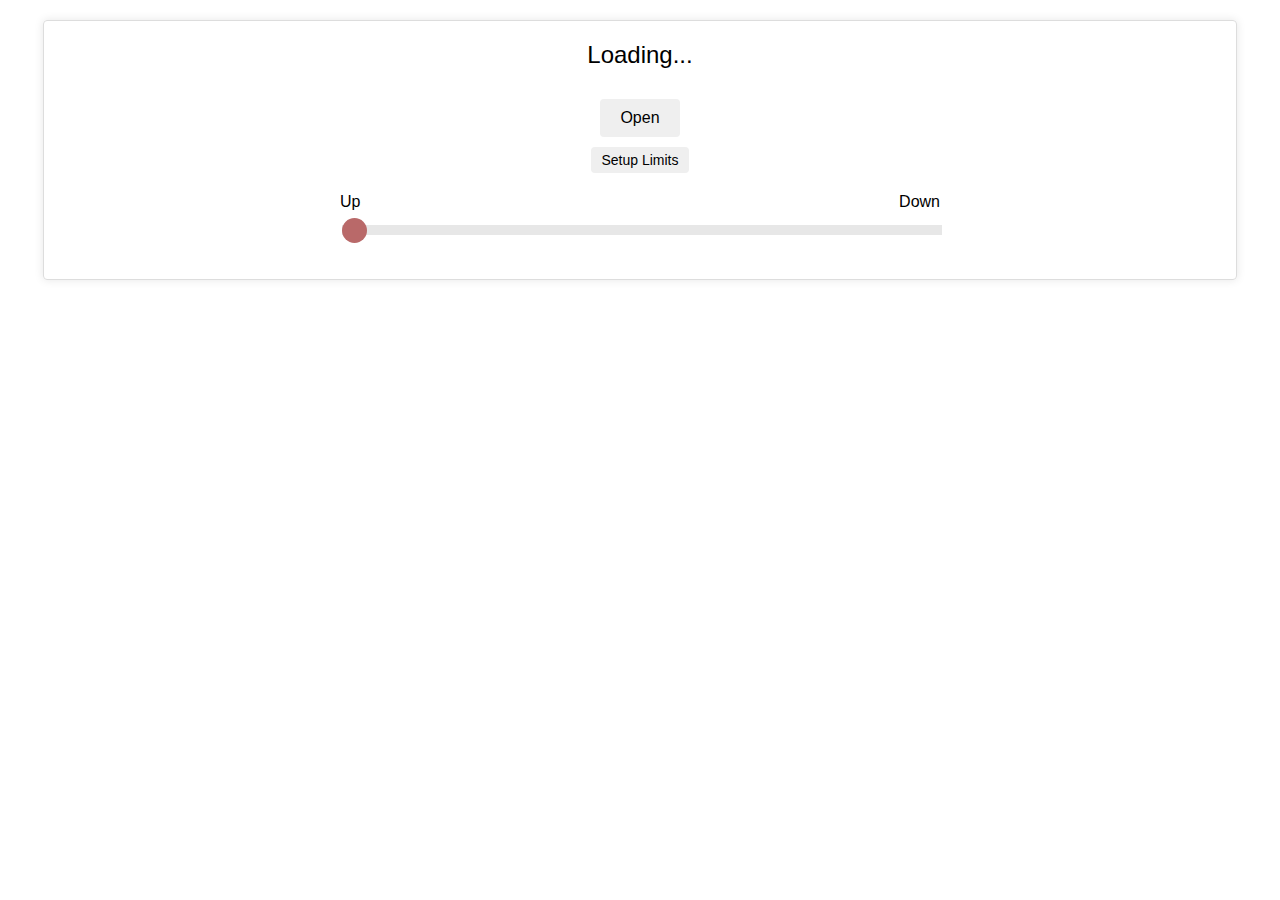
<file: data/index.html>
<!DOCTYPE html>
<html lang="en">
<head>
    <meta charset="UTF-8">
    <meta name="viewport" content="width=device-width, initial-scale=1.0">
    <title>Blind Control</title>
    <style>
        body {
            font-family: Arial, sans-serif;
            text-align: center;
            margin: 0;
            padding: 0;
        }

        .container {
            max-width: 90vw;
            margin: 20px auto;
            padding: 20px;
            border: 1px solid #ddd;
            border-radius: 4px;
            box-shadow: 0 0 10px rgba(0, 0, 0, 0.1);
        }

        .blind-name {
            font-size: 24px;
            margin-bottom: 20px;
        }

        .control-buttons {
            margin-bottom: 20px;
        }

        button {
            display: inline-block;
            padding: 10px 20px;
            margin-top: 10px;
            border: none;
            border-radius: 4px;
            cursor: pointer;
            font-size: 16px;
            transition: background-color 0.3s;
        }

        .small-button {
            padding: 5px 10px;
            font-size: 14px;
        }

        .slider-container {
            width: 80vw; /* Use viewport width for flexibility */
            max-width: 600px; /* Set a max width */
            margin: 20px auto;
            position: relative;
        }

        .slider-labels {
            display: flex;
            justify-content: space-between;
            margin-bottom: 10px;
        }

        .slider {
            width: 100%;
            -webkit-appearance: none;
            appearance: none;
            height: 10px;
            background: #ddd;
            outline: none;
            opacity: 0.7;
            transition: opacity 0.2s;
        }

        .slider:hover {
            opacity: 1;
        }

        .slider::-webkit-slider-thumb {
            -webkit-appearance: none;
            appearance: none;
            width: 25px;
            height: 25px;
            background: #9c2a2a;
            cursor: pointer;
            border-radius: 50%;
        }

        .slider::-moz-range-thumb {
            width: 25px;
            height: 25px;
            background: #9c2a2a;
            cursor: pointer;
            border-radius: 50%;
        }
    </style>
</head>
<body>
    <div class="container">
        <div class="blind-name" id="blindName">Loading...</div>
        <div class="control-buttons">
            <button id="toggleBtn" onclick="toggleBlind()">Open</button>
            <br>
            <button id="setupBtn" class="small-button" onclick="setupLimits()">Setup Limits</button>
        </div>
        <div class="slider-container">
            <div class="slider-labels">
                <span>Up</span>
                <span>Down</span>
            </div>
            <input type="range" 
                   id="blindSlider" 
                   class="slider"
                   min="0" 
                   max="100" 
                   value="0" 
                   oninput="updateSlider(this.value)">
        </div>
    </div>

    <script src="script.js"></script>
</body>
</html>
</file>
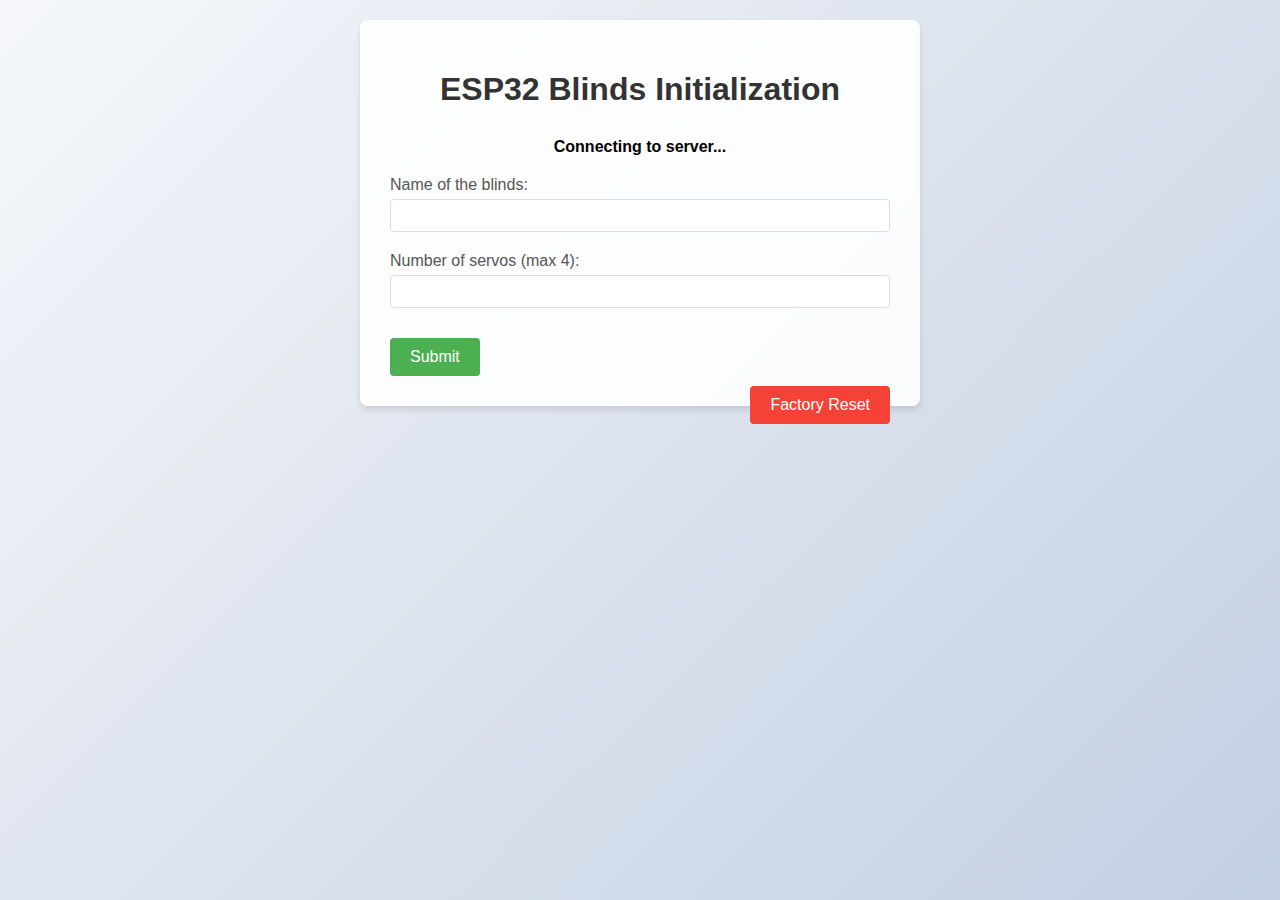
<file: data/setup.html>
<!DOCTYPE html>
<html lang="en">
<head>
    <meta charset="UTF-8">
    <meta name="viewport" content="width=device-width, initial-scale=1.0">
    <title>ESP32 Blinds Initialization</title>
    <link rel="stylesheet" href="setup.css" >
</head>
<body>
    <div class="container">
        <h1>ESP32 Blinds Initialization</h1>
        <div id="statusMessage"></div>
        <form id="blindsForm">
            <label for="blindsName">Name of the blinds:</label>
            <input type="text" id="blindsName" name="blindsName" required>

            <label for="servoCount">Number of servos (max 4):</label>
            <input type="number" id="servoCount" name="servoCount" min="1" max="4" required>

            <div id="servoPositions"></div>

            <button type="submit">Submit</button>
        </form>

        <button id="factoryReset">Factory Reset</button>
    </div>

    <div id="resetModal" class="modal">
        <div class="modal-content">
            <h2>Factory Reset</h2>
            <form id="resetForm">
                <!-- <label for="resetUsername" class="hidden">Enter username:</label>
                <input type="text" id="resetUsername" name="resetUsername" class="hidden" autocomplete="username"> -->
                <label for="resetPassword">Enter reset password:</label>
                <input type="password" id="resetPassword" autocomplete="new-password" required>
                <button type="submit" id="confirmReset">Confirm Reset</button>
            </form>
        </div>
    </div>

    <script src="setup.js"></script>
</body>
</html>
</file>
<file: data/setup.css>
body {
  font-family: 'Segoe UI', Tahoma, Geneva, Verdana, sans-serif;
  max-width: 600px;
  margin: 0 auto;
  padding: 20px;
  background: linear-gradient(135deg, #f5f7fa 0%, #c3cfe2 100%);
  min-height: 100vh;
  box-sizing: border-box;
}
.container {
  background-color: rgba(255, 255, 255, 0.9);
  padding: 30px;
  border-radius: 8px;
  box-shadow: 0 4px 6px rgba(0, 0, 0, 0.1);
}
h1 {
  color: #333;
  text-align: center;
  margin-bottom: 30px;
}
label {
  display: block;
  margin-bottom: 5px;
  color: #555;
}
input, select {
  width: 100%;
  padding: 8px;
  margin-bottom: 20px;
  border: 1px solid #ddd;
  border-radius: 4px;
  box-sizing: border-box;
}
button {
  display: inline-block;
  padding: 10px 20px;
  margin-top: 10px;
  border: none;
  border-radius: 4px;
  cursor: pointer;
  font-size: 16px;
  transition: background-color 0.3s;
}
button[type="submit"] {
  background-color: #4CAF50;
  color: white;
}
button[type="submit"]:hover {
  background-color: #45a049;
}
#factoryReset {
  float: right;
  background-color: #f44336;
  color: white;
}
#factoryReset:hover {
  background-color: #d32f2f;
}
.modal {
  display: none;
  position: fixed;
  z-index: 1;
  left: 0;
  top: 0;
  width: 100%;
  height: 100%;
  overflow: auto;
  background-color: rgba(0,0,0,0.4);
}
.modal-content {
  background-color: #fefefe;
  margin: 15% auto;
  padding: 20px;
  border: 1px solid #888;
  width: 80%;
  max-width: 300px;
  border-radius: 8px;
  box-shadow: 0 4px 6px rgba(0, 0, 0, 0.1);
}
#confirmReset {
  background-color: #2196F3;
  color: white;
}
#confirmReset:hover {
  background-color: #1976D2;
}
#statusMessage {
  text-align: center;
  font-weight: bold;
  margin-bottom: 20px;
}
</file>
